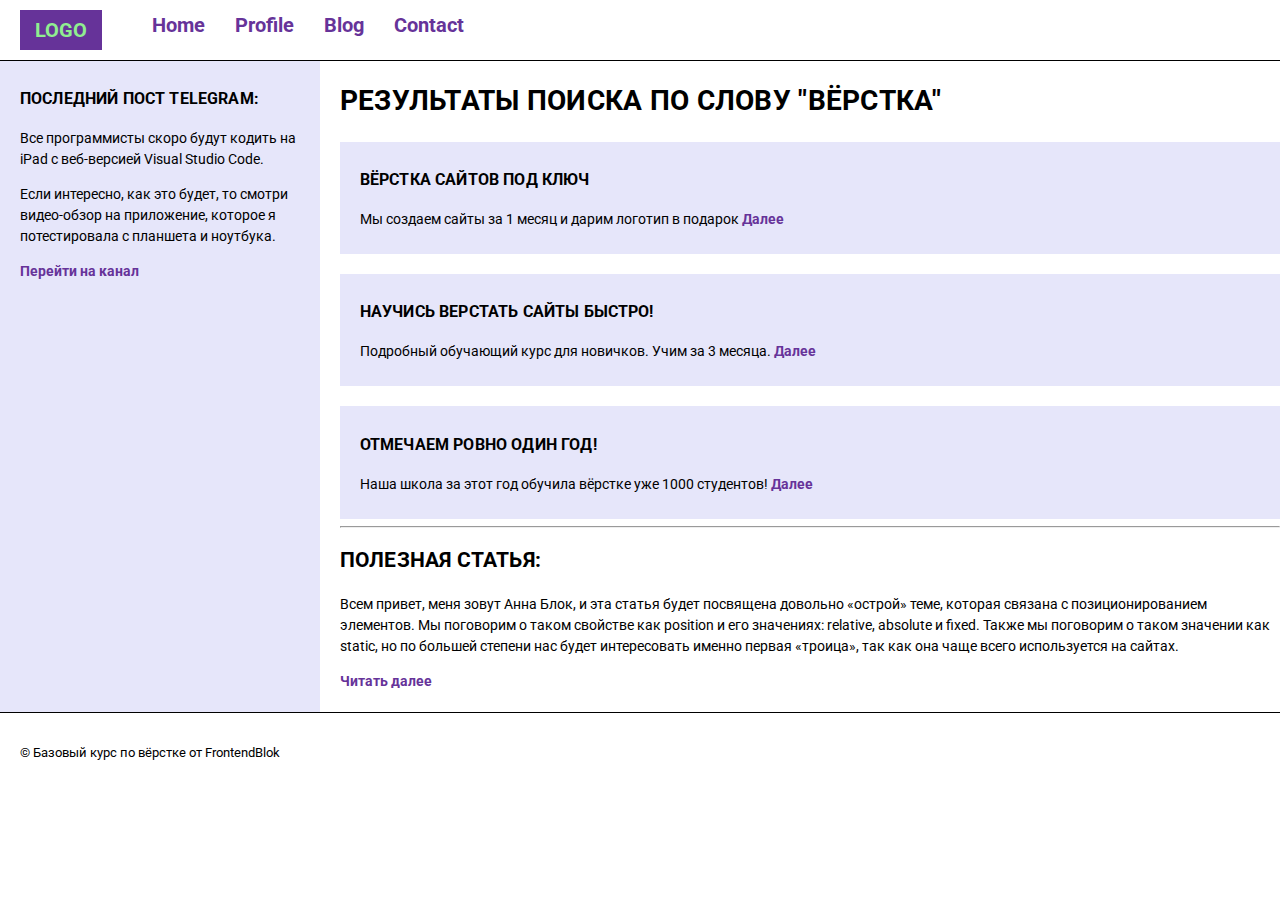
<file: semantic.html>
<!DOCTYPE html>
<html lang="en">
  <head>
    <meta charset="UTF-8" />
    <meta http-equiv="X-UA-Compatible" content="IE=edge" />
    <meta name="viewport" content="width=device-width, initial-scale=1.0" />
    <title>Semantic</title>
    <link rel="stylesheet" href="styles/normalize.css" />
    <link rel="stylesheet" href="styles/semantic.css" />
  </head>
  <body>
    <header class="header">
      <a href="#" class="logo">LOGO</a>
      <nav>
        <ul>
          <li><a href="#">Home</a></li>
          <li><a href="#">Profile</a></li>
          <li><a href="#">Blog</a></li>
          <li><a href="#">Contact</a></li>
        </ul>
      </nav>
    </header>
    <div class="box">
      <aside class="aside">
        <h3>Последний пост Telegram:</h3>
        <p>
          Все программисты скоро будут кодить на iPad с веб-версией Visual
          Studio Code.
        </p>
        <p>
          Если интересно, как это будет, то смотри видео-обзор на приложение,
          которое я потестировала с планшета и ноутбука.
        </p>
        <a href="https://t.me/frontendblok/2906">Перейти на канал</a>
      </aside>
      <main>
        <h1>Результаты поиска по слову "вёрстка"</h1>
        <section>
          <h3>Вёрстка сайтов под ключ</h3>
          <p>
            Мы создаем сайты за 1 месяц и дарим логотип в подарок
            <a href="#">Далее</a>
          </p>
        </section>
        <section>
          <h3>Научись верстать сайты быстро!</h3>
          <p>
            Подробный обучающий курс для новичков. Учим за 3 месяца.
            <a href="#">Далее</a>
          </p>
        </section>
        <section>
          <h3>Отмечаем ровно один год!</h3>
          <p>
            Наша школа за этот год обучила вёрстке уже 1000 студентов!
            <a href="#">Далее</a>
          </p>
        </section>
        <hr />
        <h2>Полезная статья:</h2>
        <article class="post">
          <p>
            Всем привет, меня зовут Анна Блок, и эта статья будет посвящена
            довольно «острой» теме, которая связана с позиционированием
            элементов. Мы поговорим о таком свойстве как position и его
            значениях: relative, absolute и fixed. Также мы поговорим о таком
            значении как static, но по большей степени нас будет интересовать
            именно первая «троица», так как она чаще всего используется на
            сайтах.
          </p>
          <a href="#">Читать далее</a>
        </article>
      </main>
    </div>

    <footer>
      <p>&copy; Базовый курс по вёрстке от FrontendBlok</p>
    </footer>
  </body>
</html>
</file>
